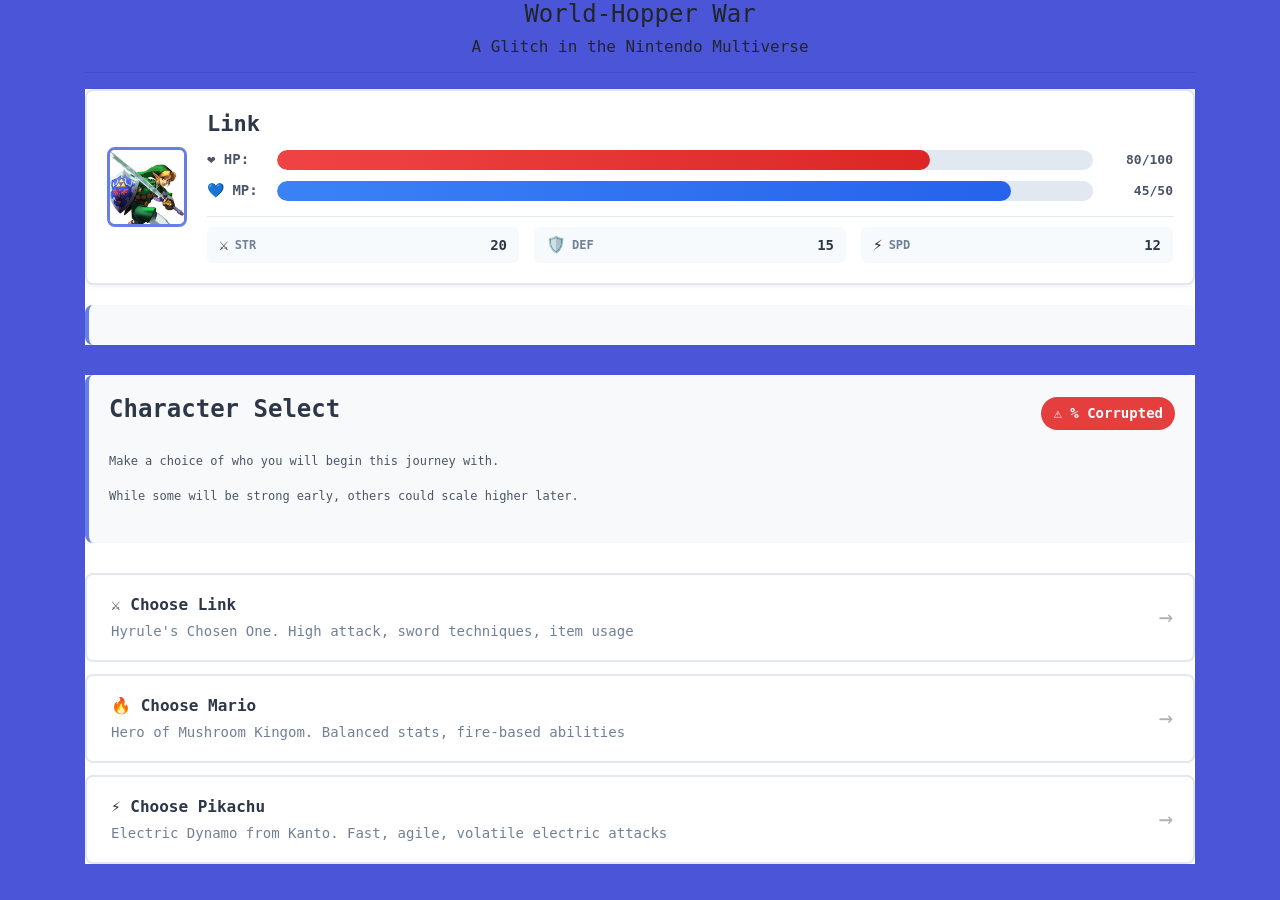
<file: index.html>
<!doctype html>
<html lang="en">
	<head>
		<!-- Optional JavaScript -->
		<!-- jQuery first, then Popper.js, then Bootstrap JS -->
		<script src="https://code.jquery.com/jquery-3.3.1.slim.min.js" integrity="sha384-q8i/X+965DzO0rT7abK41JStQIAqVgRVzpbzo5smXKp4YfRvH+8abtTE1Pi6jizo" crossorigin="anonymous"></script>
		<script src="https://cdn.jsdelivr.net/npm/popper.js@1.14.7/dist/umd/popper.min.js" integrity="sha384-UO2eT0CpHqdSJQ6hJty5KVphtPhzWj9WO1clHTMGa3JDZwrnQq4sF86dIHNDz0W1" crossorigin="anonymous"></script>
		<script src="https://cdn.jsdelivr.net/npm/bootstrap@4.3.1/dist/js/bootstrap.min.js" integrity="sha384-JjSmVgyd0p3pXB1rRibZUAYoIIy6OrQ6VrjIEaFf/nJGzIxFDsf4x0xIM+B07jRM" crossorigin="anonymous"></script>
		<title>World-Hopper War</title>

		<!-- Required meta tags -->
		<meta charset="utf-8">
		<meta name="viewport" content="width=device-width, initial-scale=1, shrink-to-fit=no">
	
		<!-- Bootstrap CSS -->
		<link rel="stylesheet" href="https://cdn.jsdelivr.net/npm/bootstrap@4.3.1/dist/css/bootstrap.min.css" integrity="sha384-ggOyR0iXCbMQv3Xipma34MD+dH/1fQ784/j6cY/iJTQUOhcWr7x9JvoRxT2MZw1T" crossorigin="anonymous">
		<!-- Stylesheet for CSS -->
		<link rel="stylesheet" type="text/css" href="css/interface.css" />
	</head>

	<body>
		<div class="container"> 
			<!-- Main Information Area -->
			<!-- Top Row -->
			<div class="row text-center">
				<div class="col-sm-12">
					<h4>World-Hopper War</h4>
					<h6>A Glitch in the Nintendo Multiverse</h6>
					<hr />
				</div>
			</div>
			
			<div class="game-container">
				<!-- NEW: Character Display Box -->
				<div class="character-display">
					<div class="character-icon">
					<img src="images/link.jpg" alt="Character" id="characterIcon">
					<!-- Or use emoji placeholder: -->
					<!-- <span class="character-emoji">🦸</span> -->
					</div>
					
					<div class="character-info">
					<h3 class="character-name" id="characterName">Mario</h3>
					
					<div class="character-stats">
						<div class="stat-row">
						<div class="stat-item">
							<span class="stat-label">❤️ HP:</span>
							<div class="stat-bar-container">
							<div class="stat-bar hp-bar" id="hpBar"></div>
							</div>
							<span class="stat-value" id="hpValue">80/100</span>
						</div>
						</div>
						
						<div class="stat-row">
						<div class="stat-item">
							<span class="stat-label">💙 MP:</span>
							<div class="stat-bar-container">
							<div class="stat-bar mp-bar" id="mpBar"></div>
							</div>
							<span class="stat-value" id="mpValue">45/50</span>
						</div>
						</div>
						
						<div class="stat-row attributes">
						<div class="attribute">
							<span class="attr-icon">⚔️</span>
							<span class="attr-label">STR</span>
							<span class="attr-value" id="strValue">20</span>
						</div>
						
						<div class="attribute">
							<span class="attr-icon">🛡️</span>
							<span class="attr-label">DEF</span>
							<span class="attr-value" id="defValue">15</span>
						</div>
						
						<div class="attribute">
							<span class="attr-icon">⚡</span>
							<span class="attr-label">SPD</span>
							<span class="attr-value" id="spdValue">12</span>
						</div>
						</div>
					</div>
					</div>
				</div>
				
				<!-- Your existing story-context div comes after -->
				<div class="story-context">
					<!-- ... -->
				</div>
			</div>


			<div class="row">
				<div class="col-sm-12">
					<div class="game-container" id="cardContainer">
						<div class="story-context">
							<div class="location-header">
								<h2 class="current-location">Current Location</h2>
								<span class="corruption-badge">corruption badge here</span>
							</div>
							<div class="story-text">story text here</div>
						</div>
						
						<div class="choices-container">
							<!-- Buttons will be dynamically generated here -->
						</div>
					</div>
				</div>
			</div>
		</div>

		<!-- Dialogue Popup -->
		<div class="dialogue-overlay" id="dialogueOverlay">
			<div class="dialogue-box">
				<div class="dialogue-header">
				<div class="npc-info">
					<span class="npc-icon" id="npcIcon">💬</span>
					<span class="npc-name" id="npcName">NPC Name</span>
				</div>
				<button class="close-btn" id="closeDialogue">✕</button>
				</div>
				
				<div class="dialogue-content" id="dialogueContent">
				<!-- NPC dialogue text will appear here -->
				</div>
				
				<div class="dialogue-footer">
				<button class="dialogue-continue-btn" id="continueDialogue">Continue</button>
				</div>
			</div>
		</div>


        <!--
		<body onload="gameStart()"></body>

		<script type="text/javascript" src="js/achievements.js"></script>
		<script type="text/javascript" src="js/region.js"></script>
		<script type="text/javascript" src="js/attacks.js"></script>
		<script type="text/javascript" src="js/person.js"></script>
		<script type="text/javascript" src="js/party.js"></script>
		<script type="text/javascript" src="js/world.js"></script>
		<script type="text/javascript" src="js/characterCreator.js"></script>
		<script type="text/javascript" src="js/battle.js"></script>
		<script type="text/javascript" src="js/locations.js"></script>
		<script type="text/javascript" src="js/main.js"></script> -->
        <script type="text/javascript" src="js/locations.js"></script>
        <script type="text/javascript" src="js/dialogue.js"></script>
        <script type="text/javascript" src="js/heroes.js"></script>
        <script type="text/javascript" src="js/gameEngine.js"></script>
	</body>
</html>
</file>
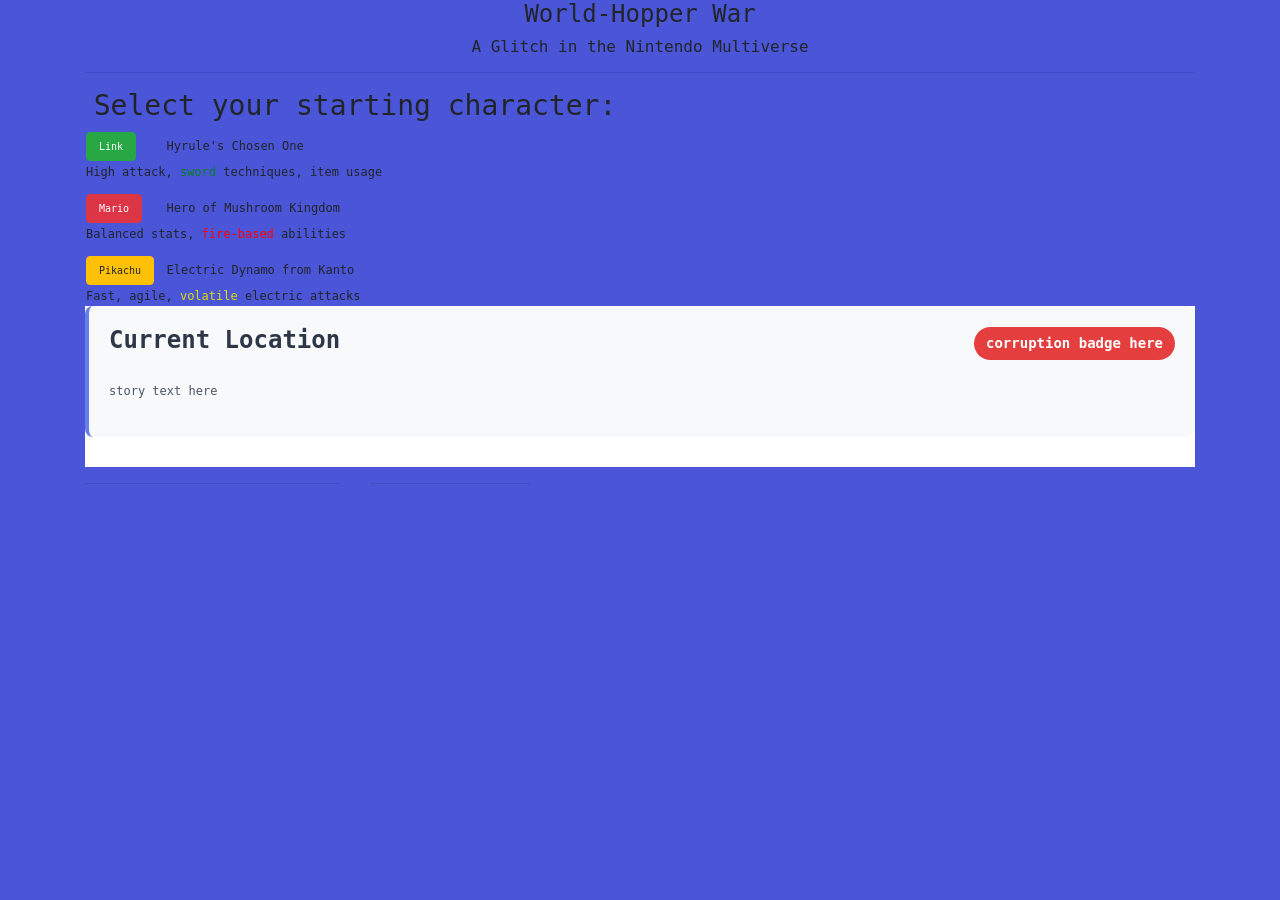
<file: old-index.html>
<!doctype html>
<html lang="en">
	<head>
		<!-- Optional JavaScript -->
		<!-- jQuery first, then Popper.js, then Bootstrap JS -->
		<script src="https://code.jquery.com/jquery-3.3.1.slim.min.js" integrity="sha384-q8i/X+965DzO0rT7abK41JStQIAqVgRVzpbzo5smXKp4YfRvH+8abtTE1Pi6jizo" crossorigin="anonymous"></script>
		<script src="https://cdn.jsdelivr.net/npm/popper.js@1.14.7/dist/umd/popper.min.js" integrity="sha384-UO2eT0CpHqdSJQ6hJty5KVphtPhzWj9WO1clHTMGa3JDZwrnQq4sF86dIHNDz0W1" crossorigin="anonymous"></script>
		<script src="https://cdn.jsdelivr.net/npm/bootstrap@4.3.1/dist/js/bootstrap.min.js" integrity="sha384-JjSmVgyd0p3pXB1rRibZUAYoIIy6OrQ6VrjIEaFf/nJGzIxFDsf4x0xIM+B07jRM" crossorigin="anonymous"></script>
		<title>World-Hopper War</title>

		<!-- Required meta tags -->
		<meta charset="utf-8">
		<meta name="viewport" content="width=device-width, initial-scale=1, shrink-to-fit=no">
	
		<!-- Bootstrap CSS -->
		<link rel="stylesheet" href="https://cdn.jsdelivr.net/npm/bootstrap@4.3.1/dist/css/bootstrap.min.css" integrity="sha384-ggOyR0iXCbMQv3Xipma34MD+dH/1fQ784/j6cY/iJTQUOhcWr7x9JvoRxT2MZw1T" crossorigin="anonymous">
		<!-- Stylesheet for CSS -->
		<link rel="stylesheet" type="text/css" href="css/interface.css" />
	</head>

	<body>
		<div class="container"> 
			<!-- Main Information Area -->
			<!-- Top Row -->
			<div class="row text-center">
				<div class="col-sm-12">
					<h4>World-Hopper War</h4>
					<h6>A Glitch in the Nintendo Multiverse</h6>
					<hr />
				</div>
			</div>

			<!-- Start of Menu Bar Row -->
			 <!-- <div class="row text-center">
				<div hidden id="tabBar" class="w3-bar w3-black">
					<button class="w3-bar-item w3-button" onclick="openPage('Party Info')">Party Info</button>
					<button class="w3-bar-item w3-button" onclick="openPage('Region Info')">Region Info</button>
					<button class="w3-bar-item w3-button" onclick="openPage('Quest Log')">Quest Log</button>
				</div>
			</div>
			<div hidden class="row text-center" id="openedPage">
				<div id="Party Info" class="page">
					<h2>Party Info</h2>
					<p>List party info here.</p>
				</div>

				<div id="Region Info" class="page" style="display:none">
					<h2>Region Info</h2>
					<p>Paris is the capital of France.</p>
				</div>
				<div id="Quest Log" class="page" style="display:none">
					<h2>Quest Log</h2>
					<p>Tokyo is the capital of Japan.</p>
				</div>
			</div> -->
			<!-- End of Menu Bar -->

			<!-- Select Starting Character Section -->
			<div class="row text-center" id="characterSelectHeader">
				<div class="col-sm-6">
					<h3>Select your starting character:</h3>
				</div>
			</div>
			<div class="row" id="characterSelectButtons">
				<div class="col-sm-12">
					<table>
						<tr>
							<td><button type="button" class="btn btn-success btn-partyLeaderSelect" onclick="selectPartyLeader('1')">Link</button></td>
							<td>Hyrule's Chosen One</td>
						</tr>
						<tr>
							<td class="spaceUnder" colspan="2">High attack, <span class="greenText">sword</span> techniques, item usage</td>
						</tr>
						<tr>
							<td><button type="button" class="btn btn-danger btn-partyLeaderSelect"  onclick="selectPartyLeader('2')">Mario</button></td>
							<td>Hero of Mushroom Kingdom</td>
						</tr>
						<tr>
							<td class="spaceUnder" colspan="2">Balanced stats, <span class="redText">fire-based</span> abilities</td>
						</tr>
						<tr>
							<td><button type="button" class="btn btn-warning btn-partyLeaderSelect" onclick="selectPartyLeader('3')">Pikachu</button></td>
							<td>Electric Dynamo from Kanto</td>
						</tr>
						<tr>
							<td colspan="2">Fast, agile, <span class="yellowText">volatile</span> electric attacks</td>
						</tr>
					</table>
				</div>
			</div>
			<!-- End of Select Starting Character Section -->
			
			<div class="row">
				<div class="col-sm-12">
					<div class="game-container">
						<div class="story-context">
							<div class="location-header">
								<h2 class="current-location">Current Location</h2>
								<span class="corruption-badge">corruption badge here</span>
							</div>
							<div class="story-text">story text here</div>
						</div>
						
						<div class="choices-container">
							<!-- Buttons will be dynamically generated here -->
						</div>
					</div>
				</div>
			</div>

			<!-- #region Old Setup --> 
			<div class="row row-height">
				<!-- Character Name and Vitals Section -->
				 <div class="col-sm-3">
					<table hidden id="characterInfo">
						<tr>
							<td id="activeCharacter">a</td>
						</tr>
						<tr>
							<td>HP: <span id="characterCurrentHP">18</span>/<span id="characterMaxHP">52</span></td>
						</tr>
						<tr>
							<td>MP: <span id="characterCurrentMP">12</span>/<span id="characterMaxMP">12</span></td>
						</tr>
						<tr>
							<td>Region: <span id="currentRegion">Hyrule</span></td>
						</tr>
						<tr>
							<td>Distortion Level: <span id="currentRegionDistortionLevel">68</span>%</td>
						</tr>
						<tr>
							<td>Corruption Detected: <span id="currentRegionCorruptionDetected">Yes</span></td>
						</tr>
					</table>
					<hr />
				 </div>
				 <!-- Action Buttons -->
				 <div class="col-sm-2">
					<table hidden id="actionButtons">
						<tr>
							<td><button id="btnContinue" type="button" class="actionBtns btn btn-light" disabled onclick="startTimer()">Continue</button></td>
						</tr>
						<tr>
							<td><button id="btnFight" type="button" class="actionBtns btn btn-danger" disabled onclick="fightEnemy()">Fight</button></td>
						</tr>
						<tr>
							<td><button id="btnFlee" type="button" class="actionBtns btn btn-info" disabled onclick="fleeEnemy()">Flee</button></td>
						</tr>
						<tr>
							<td><button id="btnExplore" type="button" class="actionBtns btn btn-success" disabled onclick="startTimer()">Explore</button></td>
						</tr>
					</table>
					<hr />
				 </div>
				<!-- gameText Section -->
				<div class="col-sm scrollable">
					<p id="gameText"></p>
				</div>
			</div>
			<!-- Bottom Row -->
			<!-- <div class="row row-height"> -->
				<!-- First Column -->
				<!-- <div id="battleTab" class="col-sm-4">
					<div class="row text-center">
						<h4>Attack List</h4>
					</div>
					<div class="row">
						<table>
							<tr>
								<td><button class="attackMoveBtns" id="attackZero" onclick="performAttack(0)">Link</button></td>
							</tr>
							<tr>
								<td><span id="attackZeroDescription">10</span></tr>
							</tr>
							<tr>
								<td><button class="attackMoveBtns" id="attackOne" onclick="performAttack(1)">Mario</button></td>
							</tr>
							<tr>
								<td><span id="attackOneDescription">10</span></tr>
							</tr>
							<tr>
								<td><button class="attackMoveBtns" id="attackTwo" onclick="performAttack(2)">Pikachu</button></td>
							</tr>
							<tr>
								<td><span id="attackTwoDescription">10</span></tr>
							</tr>
						</table>
					</div>
				</div> -->

				<!-- Second Column -->
				<!-- <div class="col-sm-3">
					<div class="row text-center">
						<h4>Enemy Info</h4>
					</div>
					<div class="row">
						<table>
							<tr>
								<td>Name: <span id="enemyName">?</span></td>
							</tr>
							<tr>
								<td><span id="enemyCurrentHP">10</span>/<span id="enemyMaxHP">100</span></tr>
							</tr>
						</table>
					</div>
				</div> -->

				<!-- Third Column -->
				<!-- <div class="col-sm-5">
					
				</div> -->

				<!-- Fourth Column -->
				<!-- <div class="col-sm">
					<h4 id="empire3Name">Column 4</h4>
				</div>
				<div class="row">
					
				</div> -->
			</div>
			<!-- #endRegion -->
		</div>

		<body onload="gameStart()"></body>

		<script type="text/javascript" src="js/achievements.js"></script>
		<script type="text/javascript" src="js/region.js"></script>
		<script type="text/javascript" src="js/attacks.js"></script>
		<script type="text/javascript" src="js/person.js"></script>
		<script type="text/javascript" src="js/party.js"></script>
		<script type="text/javascript" src="js/world.js"></script>
		<script type="text/javascript" src="js/characterCreator.js"></script>
		<script type="text/javascript" src="js/battle.js"></script>
		<script type="text/javascript" src="js/locations.js"></script>
		<script type="text/javascript" src="js/main.js"></script>
	</body>
</html>
</file>
<file: css/interface.css>
body {
    background-color: hsl(236, 64%, 57%);
    /*color: rgb(235, 235, 235);*/
    font-size: small;
    font-weight: 200px;
    font-family: monospace;
}

.game-container {
    background-color: white;
}

.actionBtns {
    width: 70px;
}

.resourceButton, .buildingButton {  
    width: 120px;
}

#buyHut {
    width: 90px;
}

.scrollable {
    height: 100%;
    overflow-y: scroll;
}

.row-height{
    height: 150px;
    padding-bottom: 3px;
}

#gameText {
    font-size: x-small;
}

button {
    font-size: x-small;
}

.btn {
    font-size: x-small;
}

h4, h6 {
    text-align: center;

}

.yellowText {
    color: rgb(220, 220, 0);
}

.redText {
    color: red;
}

.greenText {
    color: rgb(7, 127, 35);
}

.spaceUnder {
    padding-bottom: 1em;
}


.text-menu {
    max-width: 700px;
    margin: 0 auto;
}

.story-context {
    background: #f8f9fa;
    padding: 20px;
    border-radius: 8px;
    margin-bottom: 30px;
    border-left: 4px solid #667eea;
}

.character-context {
    background-color: #e5e4e4;
    padding: 20px;
    border-radius: 8px;
    margin-bottom: 30px;
    border-left: 4px solid #667eea;
}

.location-header {
    display: flex;
    justify-content: space-between;
    align-items: center;
    margin-bottom: 20px;
}

.current-location, .character-header {
    font-size: 24px;
    font-weight: bold;
    color: #2d3748;
}

.corruption-badge {
    background: #e53e3e;
    color: white;
    padding: 6px 12px;
    border-radius: 20px;
    font-size: 14px;
    font-weight: 600;
}

.story-text, .character-text {
    color: #4a5568;
    line-height: 1.6;
    margin-bottom: 15px;
}

.choices-container {
    display: flex;
    flex-direction: column;
    gap: 12px;
}

.choice-btn {
    padding: 18px 24px;
    border: 2px solid #e2e8f0;
    border-radius: 8px;
    background: white;
    cursor: pointer;
    text-align: left;
    transition: all 0.2s;
    position: relative;
    overflow: hidden;
}

.choice-btn:hover {
    border-color: #667eea;
    background: #f7fafc;
    transform: translateX(5px);
}

.choice-btn:active {
    transform: translateX(5px) scale(0.98);
}

.choice-title {
    font-weight: 600;
    font-size: 16px;
    color: #2d3748;
    margin-bottom: 4px;
}

.choice-description {
    font-size: 14px;
    color: #718096;
}

.choice-icon {
    position: absolute;
    right: 20px;
    top: 50%;
    transform: translateY(-50%);
    font-size: 24px;
    opacity: 0.3;
}

.choice-btn.danger {
    border-color: #feb2b2;
    background: #fff5f5;
}

.choice-btn.danger:hover {
    border-color: #fc8181;
    background: #fed7d7;
}

.choice-btn.special {
    border-color: #fbd38d;
    background: #fffaf0;
}

.choice-btn.special:hover {
    border-color: #f6ad55;
    background: #feebc8;
}

.character-display {
  background: white;
  border: 2px solid #e2e8f0;
  border-radius: 8px;
  padding: 20px;
  margin-bottom: 20px;
  display: flex;
  gap: 20px;
  align-items: center;
  box-shadow: 0 2px 4px rgba(0, 0, 0, 0.05);
}

.character-icon {
  flex-shrink: 0;
  width: 80px;
  height: 80px;
  border-radius: 8px;
  border: 3px solid #667eea;
  background: linear-gradient(135deg, #667eea 0%, #764ba2 100%);
  display: flex;
  align-items: center;
  justify-content: center;
  overflow: hidden;
}

.character-icon img {
  width: 100%;
  height: 100%;
  object-fit: cover;
}

.character-emoji {
  font-size: 48px;
}

.character-info {
  flex: 1;
}

.character-name {
  margin: 0 0 12px 0;
  font-size: 22px;
  font-weight: 700;
  color: #2d3748;
}

.character-stats {
  display: flex;
  flex-direction: column;
  gap: 10px;
}

.stat-row {
  display: flex;
  align-items: center;
}

.stat-item {
  display: flex;
  align-items: center;
  gap: 10px;
  flex: 1;
}

.stat-label {
  font-size: 14px;
  font-weight: 600;
  color: #4a5568;
  min-width: 60px;
}

.stat-bar-container {
  flex: 1;
  height: 20px;
  background: #e2e8f0;
  border-radius: 10px;
  overflow: hidden;
  position: relative;
}

.stat-bar {
  height: 100%;
  border-radius: 10px;
  transition: width 0.3s ease;
  position: relative;
}

.hp-bar {
  background: linear-gradient(90deg, #ef4444, #dc2626);
}

.mp-bar {
  background: linear-gradient(90deg, #3b82f6, #2563eb);
}

.stat-value {
  font-size: 13px;
  font-weight: 600;
  color: #4a5568;
  min-width: 70px;
  text-align: right;
}

.stat-row.attributes {
  display: flex;
  gap: 15px;
  margin-top: 5px;
  padding-top: 10px;
  border-top: 1px solid #e2e8f0;
}

.attribute {
  display: flex;
  align-items: center;
  gap: 6px;
  background: #f7fafc;
  padding: 6px 12px;
  border-radius: 6px;
  flex: 1;
}

.attr-icon {
  font-size: 16px;
}

.attr-label {
  font-size: 12px;
  font-weight: 600;
  color: #718096;
  text-transform: uppercase;
}

.attr-value {
  font-size: 14px;
  font-weight: 700;
  color: #2d3748;
  margin-left: auto;
}

/* Responsive adjustments */
@media (max-width: 600px) {
  .character-display {
    flex-direction: column;
    text-align: center;
  }
  
  .stat-row.attributes {
    justify-content: center;
  }
}

/* Dialogue Overlay */
.dialogue-overlay {
  display: none; /* Hidden by default */
  position: fixed;
  top: 0;
  left: 0;
  width: 100%;
  height: 100%;
  background: rgba(0, 0, 0, 0.7);
  z-index: 1000;
  justify-content: center;
  align-items: center;
  animation: fadeIn 0.3s;
}

.dialogue-overlay.active {
  display: flex;
}

@keyframes fadeIn {
  from { opacity: 0; }
  to { opacity: 1; }
}

.dialogue-box {
  background: white;
  border-radius: 12px;
  width: 90%;
  max-width: 600px;
  max-height: 80vh;
  display: flex;
  flex-direction: column;
  box-shadow: 0 10px 40px rgba(0, 0, 0, 0.3);
  animation: slideUp 0.3s;
}

@keyframes slideUp {
  from {
    opacity: 0;
    transform: translateY(30px);
  }
  to {
    opacity: 1;
    transform: translateY(0);
  }
}

.dialogue-header {
  display: flex;
  justify-content: space-between;
  align-items: center;
  padding: 20px;
  border-bottom: 2px solid #e2e8f0;
}

.npc-info {
  display: flex;
  align-items: center;
  gap: 12px;
}

.npc-icon {
  font-size: 32px;
  width: 50px;
  height: 50px;
  display: flex;
  align-items: center;
  justify-content: center;
  background: linear-gradient(135deg, #667eea 0%, #764ba2 100%);
  border-radius: 8px;
}

.npc-name {
  font-size: 20px;
  font-weight: 700;
  color: #2d3748;
}

.close-btn {
  width: 32px;
  height: 32px;
  border: none;
  background: #f7fafc;
  border-radius: 6px;
  font-size: 20px;
  color: #718096;
  cursor: pointer;
  transition: all 0.2s;
  display: flex;
  align-items: center;
  justify-content: center;
}

.close-btn:hover {
  background: #e2e8f0;
  color: #2d3748;
}

.dialogue-content {
  padding: 25px;
  overflow-y: auto;
  flex: 1;
  line-height: 1.8;
  color: #4a5568;
  font-size: 16px;
}

.dialogue-content p {
  margin-bottom: 15px;
}

.dialogue-content p:last-child {
  margin-bottom: 0;
}

.dialogue-footer {
  padding: 20px;
  border-top: 2px solid #e2e8f0;
  display: flex;
  justify-content: flex-end;
}

.dialogue-continue-btn {
  padding: 12px 30px;
  background: #667eea;
  color: white;
  border: none;
  border-radius: 6px;
  font-weight: 600;
  font-size: 15px;
  cursor: pointer;
  transition: all 0.2s;
}

.dialogue-continue-btn:hover {
  background: #5568d3;
  transform: translateY(-2px);
}

.dialogue-continue-btn:active {
  transform: translateY(0);
}

/* Prevent body scroll when dialogue is open */
body.dialogue-open {
  overflow: hidden;
}
</file>
